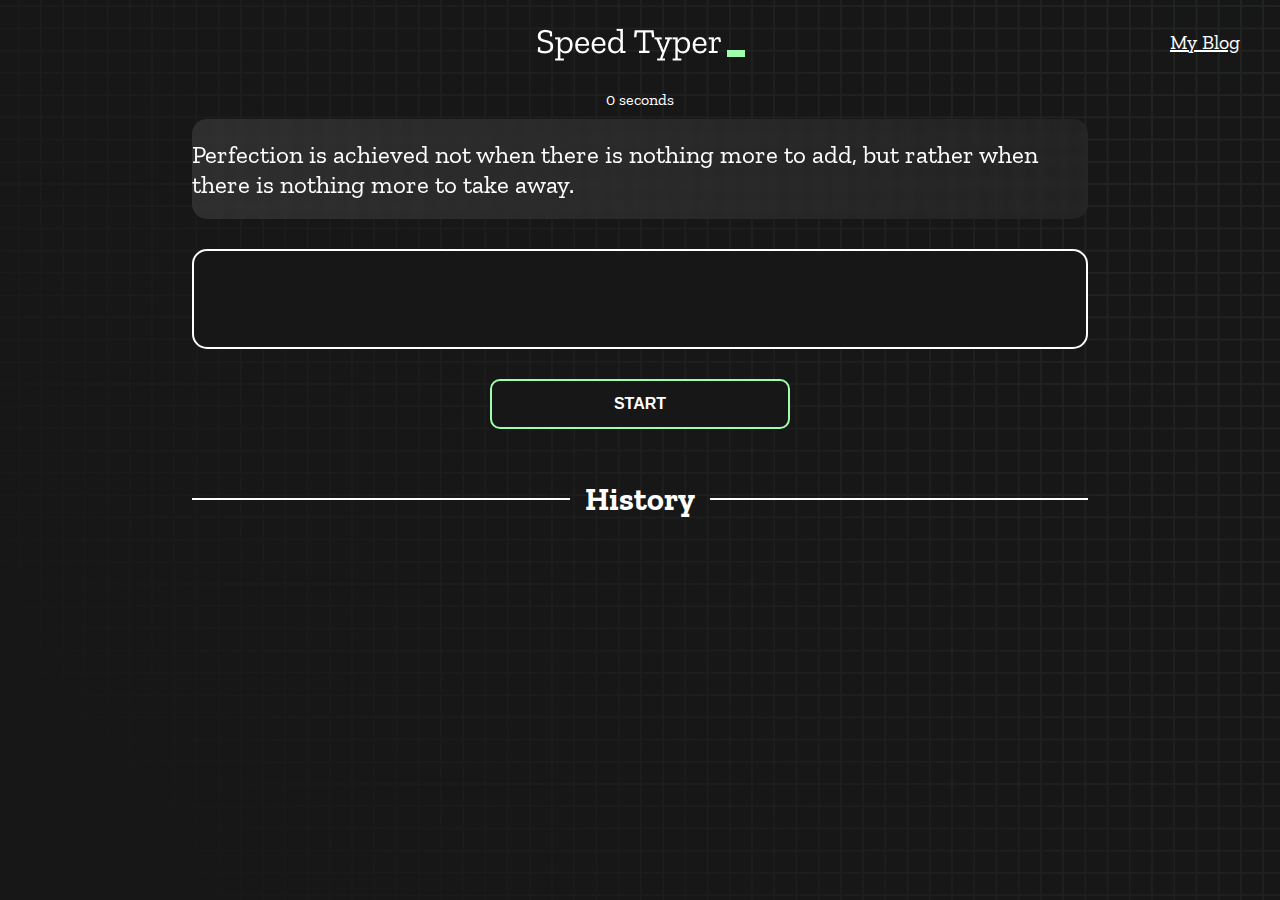
<file: index.html>
<!DOCTYPE html>
<html lang="en">
  <head>
    <meta charset="UTF-8" />
    <meta http-equiv="X-UA-Compatible" content="IE=edge" />
    <meta name="viewport" content="width=device-width, initial-scale=1.0" />
    <title>Speed Monster Cloned</title>
    <link rel="stylesheet" href="styles.css" />
    <link rel="preconnect" href="https://fonts.googleapis.com" />
    <link rel="preconnect" href="https://fonts.gstatic.com" crossorigin />
    <link
      href="https://fonts.googleapis.com/css2?family=Zilla+Slab:wght@300;400;500&display=swap"
      rel="stylesheet"
    />
  </head>
  <body>
    <a class="blogs" href="blog.html">My Blog</a>
    <h1 class="title"><img src="./logo.png" /></h1>
    <div id="show-time">0 seconds</div>

    <div class="box-container">
      <div id="question"></div>

      <div id="display" class="inactive"></div>

      <div class="buttons">
        <button id="starts">START</button>
      </div>

      <div class="divider-container">
        <div class="line"></div>
        <h1 class="title2">History</h1>
        <div class="line"></div>
      </div>
      <div id="histories"></div>
    </div>

    <div id="countdown"></div>
    <div id="modal-background" class="hidden"></div>
    <div id="result" class="hidden"></div>

    <script src="./history.js"></script>
    <script src="./script.js"></script>
  </body>
</html>
</file>
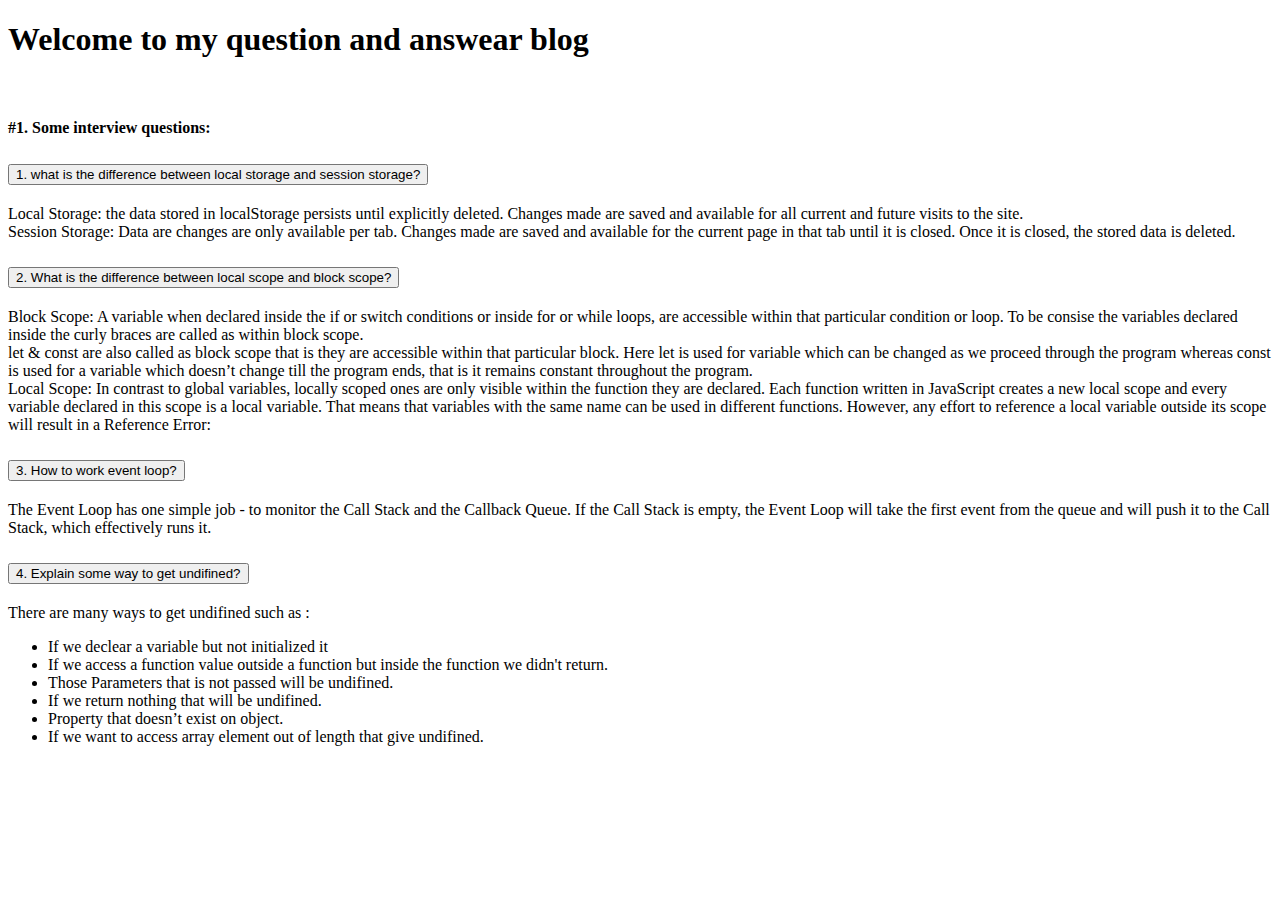
<file: blog.html>
<!doctype html>
<html lang="en">
  <head>
    <meta charset="utf-8">
    <meta name="viewport" content="width=device-width, initial-scale=1">
    <title>Question and answear blog</title>
    <link href="https://cdn.jsdelivr.net/npm/bootstrap@5.2.1/dist/css/bootstrap.min.css" rel="stylesheet" integrity="sha384-iYQeCzEYFbKjA/T2uDLTpkwGzCiq6soy8tYaI1GyVh/UjpbCx/TYkiZhlZB6+fzT" crossorigin="anonymous">
  </head>
  <body class="container-fluid bg-success">
    <h1 class="text-center bg-dark text-light p-4">Welcome to my question and answear blog</h1><br>


    <section class="container mt-4">
        <div>
            <h4>#1. Some interview questions:</h4>
        </div>
    <div class="accordion accordion-flush" id="accordionFlushExample">
        <div class="accordion-item">
          <h2 class="accordion-header" id="flush-headingOne">
            <button class="accordion-button collapsed fw-bold" type="button" data-bs-toggle="collapse" data-bs-target="#flush-collapseOne" aria-expanded="false" aria-controls="flush-collapseOne">
              1. what is the difference between local storage and session storage?
            </button>
          </h2>
          <div id="flush-collapseOne" class="accordion-collapse collapse" aria-labelledby="flush-headingOne" data-bs-parent="#accordionFlushExample">
            <div class="accordion-body"> <span class="fw-bold">Local Storage: </span> the data stored in localStorage persists until explicitly deleted. Changes made are saved and available for all current and future visits to the site. <br>
                
          <span class="fw-bold">Session Storage: </span> Data are changes are only available per tab. Changes made are saved and available for the current page in that tab until it is closed. Once it is closed, the stored data is deleted.</div>
          </div>
        </div>
        <div class="accordion-item">
          <h2 class="accordion-header" id="flush-headingTwo">
            <button class="accordion-button collapsed fw-bold" type="button" data-bs-toggle="collapse" data-bs-target="#flush-collapseTwo" aria-expanded="false" aria-controls="flush-collapseTwo">
             2. What is the difference between local scope and block scope?

            </button>
          </h2>
          <div id="flush-collapseTwo" class="accordion-collapse collapse" aria-labelledby="flush-headingTwo" data-bs-parent="#accordionFlushExample">
            <div class="accordion-body"> <span class="fw-bold">Block Scope:</span>  A variable when declared inside the if or switch conditions or inside for or while loops, are accessible within that particular condition or loop. To be consise the variables declared inside the curly braces are called as within block scope. <br> let & const are also called as block scope that is they are accessible within that particular block. Here let is used for variable which can be changed as we proceed through the program whereas const is used for a variable which doesn’t change till the program ends, that is it remains constant throughout the program. <br>
            <span class="fw-bold">Local Scope: </span>In contrast to global variables, locally scoped ones are only visible within the function they are declared. Each function written in JavaScript creates a new local scope and every variable declared in this scope is a local variable. That means that variables with the same name can be used in different functions. However, any effort to reference a local variable outside its scope will result in a Reference Error:
            </div>
          </div>
        </div>
        <div class="accordion-item">
          <h2 class="accordion-header" id="flush-headingThree">
            <button class="accordion-button collapsed fw-bold" type="button" data-bs-toggle="collapse" data-bs-target="#flush-collapseThree" aria-expanded="false" aria-controls="flush-collapseThree">
              3. How to work event loop?
            </button>
          </h2>
          <div id="flush-collapseThree" class="accordion-collapse collapse" aria-labelledby="flush-headingThree" data-bs-parent="#accordionFlushExample">
            <div class="accordion-body">The Event Loop has one simple job - to monitor the Call Stack and the Callback Queue. If the Call Stack is empty, the Event Loop will take the first event from the queue and will push it to the Call Stack, which effectively runs it.</div>
          </div>
        </div>
        <div class="accordion-item">
          <h2 class="accordion-header" id="flush-headingFour">
            <button class="accordion-button collapsed fw-bold" type="button" data-bs-toggle="collapse" data-bs-target="#flush-collapseFour" aria-expanded="false" aria-controls="flush-collapseFour">
              4. Explain some way to get undifined?
            </button>
          </h2>
          <div id="flush-collapseFour" class="accordion-collapse collapse" aria-labelledby="flush-headingFour" data-bs-parent="#accordionFlushExample">
            <div class="accordion-body">There are many ways to get undifined such as : 
                <ul>
                    <li>If we declear a variable but not initialized it</li>
                    <li>If we access a function value outside a function but inside the function we didn't return.</li>
                    <li>Those Parameters that is not passed will be undifined. </li>
                    <li>If we return nothing that will be undifined.</li>
                    <li>Property that doesn’t exist on object.</li>
                    <li>If we want to access array element out of length that give undifined.</li>
                </ul>
            </div>
          </div>
        </div>
      </div>
    </section>


    <script src="https://cdn.jsdelivr.net/npm/bootstrap@5.2.1/dist/js/bootstrap.bundle.min.js" integrity="sha384-u1OknCvxWvY5kfmNBILK2hRnQC3Pr17a+RTT6rIHI7NnikvbZlHgTPOOmMi466C8" crossorigin="anonymous"></script>
  </body>
</html>
</file>
<file: styles.css>
* {
  padding: 0;
  margin: 0;
  box-sizing: border-box;
}

body {
  background-image: url("./bg.png");
  background-size: cover;
  background-position: left top;
  font-family: "Zilla Slab", serif;
}

.box-container {
  width: 70%;
  margin: 0 auto;
}

#question {
  height: 100px;
  display: flex;
  align-items: center;
  justify-content: center;
  color: white;
  font-size: 25px;
  border-radius: 15px;
  background: rgb(255, 255, 255);
  background: linear-gradient(
    92.49deg,
    rgba(255, 255, 255, 0.1) 0.18%,
    rgba(255, 255, 255, 0.05) 99.85%
  );
  backdrop-filter: blur(5px);
  margin-bottom: 30px;
}

#display {
  height: 100px;
  display: flex;
  flex-wrap: wrap;
  align-items: center;
  padding-left: 5rem;
  color: white;
  font-size: 32px;
  background-color: #171717;
  border: 2px solid #9dffad;
  border-radius: 15px;
}

#countdown {
  position: fixed;
  height: 100vh;
  width: 100vw;
  background-color: rgba(0, 0, 0, 0.8);
  top: 0;
  left: 0;
  display: flex;
  align-items: center;
  justify-content: center;
  font-size: 3rem;
  color: white;
  display: none;
}
#result {
  position: fixed;
  top: 50%; 
  left: 50%;
  transform: translate(-50%, -50%);
  height: 250px;
  width: 400px;
  background-color: #171717;
  border-radius: 15px;
  border: 2px solid #9dffad;
  color: white;
  text-align: center;
  padding: 2rem;
}
#show-time{
  text-align: center;
  color: white;
  margin: 10px 0;
}

.green {
  color: #9dffad;
}
.red {
  color: #eb6565;
}
.bold {
  font-weight: 700;
}
.inactive {
  border: 2px solid white !important;
}
.hidden {
  display: none;
}
.title {
  text-align: center;
  color: white;
  margin: 20px 0;
}

.divider-container {
  height: 80px;
  display: flex;
  justify-content: center;
  align-items: center;
  gap: 15px;
  margin: 0 auto;
}

.line {
  height: 2px;
  background: white;
  width: 100%;
}

.title2 {
  color: white;
  display: block;
}

.buttons {
  display: flex;
  justify-content: center;
  margin: 30px 0;
}
button {
  padding: 10px 20px;
  border: none;
  font-size: 16px;
  font-weight: bold;
  width: 300px;
  height: 50px;
  color: white;
  background-color: #171717;
  border-radius: 10px;
  border: 2px solid #9dffad;
  cursor: pointer;
  margin: 0 auto;
}

#histories {
  display: flex;
  flex-wrap: wrap;
  justify-content: space-around;
}

.card {
  width: 32%;
  height: 250px;
  padding: 50px;
  display: flex;
  justify-content: space-between;
  align-items: center;
  padding: 20px 30px;
  color: white;
  border-radius: 15px;
  background: rgb(255, 255, 255);
  background: linear-gradient(
    92.49deg,
    rgba(255, 255, 255, 0.1) 0.18%,
    rgba(255, 255, 255, 0.05) 99.85%
  );
  backdrop-filter: blur(5px);
  margin-bottom: 30px;
  overflow: hidden;
}

#modal-background {
  background: rgb(255, 255, 255);
  background: linear-gradient(
    92.49deg,
    rgba(255, 255, 255, 0.1) 0.18%,
    rgba(255, 255, 255, 0.05) 99.85%
  );
  backdrop-filter: blur(5px);
  height: 100vh;
  width: 100%;
  position: fixed;
  top: 0;
}

@media only screen and (max-width: 700px) {
  .box-container {
    padding: 0 20px;
    width: 100%;
  }
  .card {
    flex-direction: column;
  }
}
.blogs{
  color: white;
  position: absolute;
  top: 30px;
  right: 40px;
  font-size: 20px;
}


@media screen and (max-width: 580px) {
  .card{
    width: 100%;
  height: 100%;
  }
  
}
</file>
